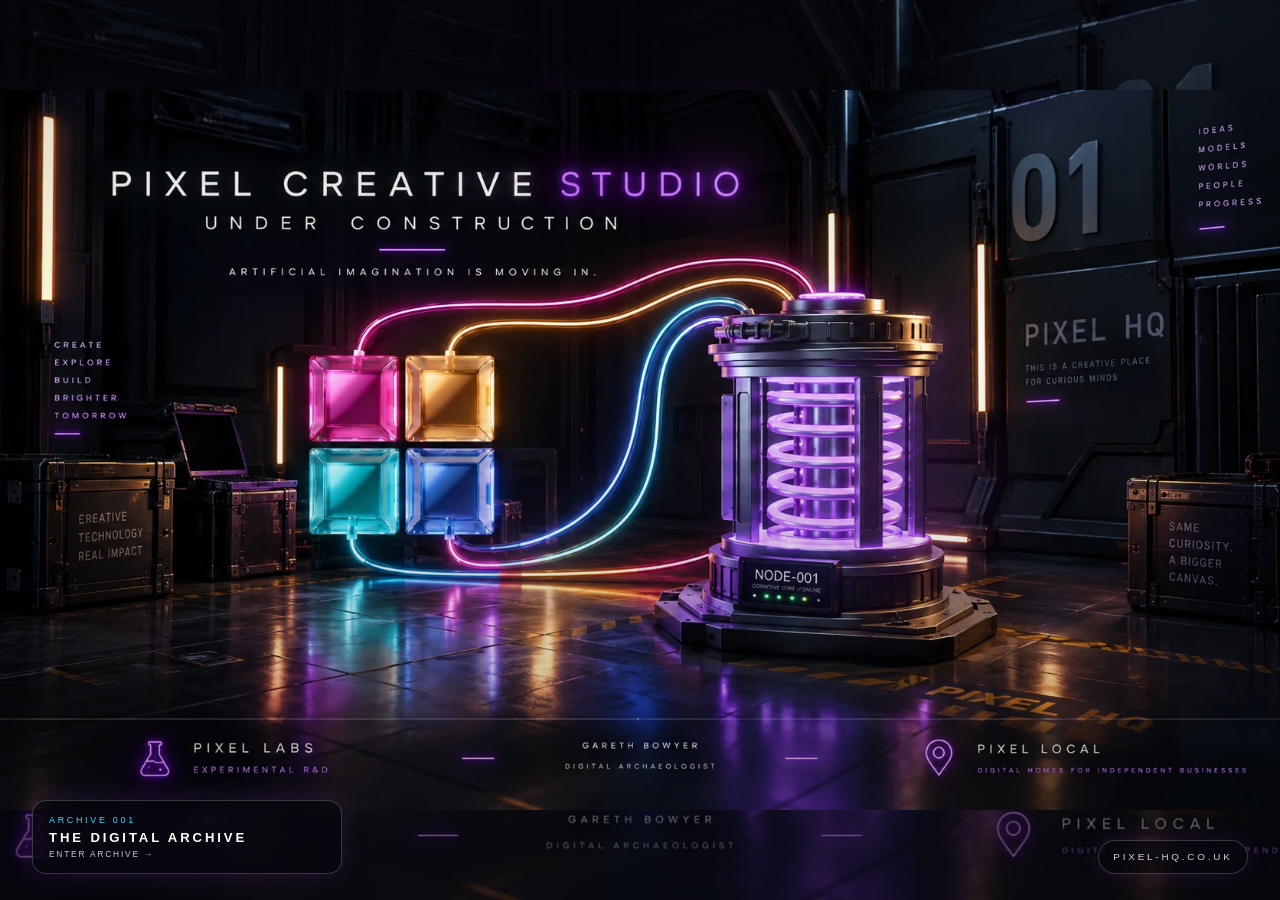
<file: index.html>
<!doctype html>
<html lang="en-GB">
  <head>
    <meta charset="utf-8">
    <meta name="viewport" content="width=device-width, initial-scale=1">
    <meta name="theme-color" content="#080912">
    <meta name="description" content="Pixel Creative Studio is under construction. Artificial Imagination is moving in.">
    <title>Pixel Creative Studio — Under Construction</title>
    <link rel="icon" href="favicon.svg" type="image/svg+xml">
    <link rel="preload" href="assets/pixel-hq-hero.webp" as="image" type="image/webp" fetchpriority="high">
    <link rel="stylesheet" href="styles.css">
  </head>
  <body>
    <main class="hero" aria-labelledby="page-title">
      <picture class="hero__art" aria-hidden="true">
        <source srcset="assets/pixel-hq-hero.webp" type="image/webp">
        <img src="assets/pixel-hq-hero.png" alt="" width="1672" height="941" fetchpriority="high">
      </picture>

      <div class="hero__shade" aria-hidden="true"></div>
      <div class="ambient-glow" aria-hidden="true"></div>

      <header class="identity">
        <p class="eyebrow">Pixel Creative Studio</p>
        <h1 id="page-title">Under Construction</h1>
        <p class="statement">Artificial Imagination is moving in.</p>
      </header>

      <a class="archive-entry" href="/digital-archive/" aria-label="Enter The Digital Archive">
        <span class="archive-entry__number">Archive 001</span>
        <span class="archive-entry__title">The Digital Archive</span>
        <span class="archive-entry__action">Enter Archive →</span>
      </a>

      <a class="domain" href="https://pixel-hq.co.uk" aria-label="Pixel HQ home">Pixel-HQ.co.uk</a>

      <footer class="brand-architecture" aria-label="Pixel Creative Studio brands">
        <section>
          <h2>Pixel Labs</h2>
          <p>Experimental R&amp;D</p>
        </section>
        <section>
          <h2>Gareth Bowyer</h2>
          <p>Digital Archaeologist</p>
        </section>
        <section>
          <h2>Pixel Local</h2>
          <p>Digital homes for independent businesses</p>
        </section>
      </footer>
    </main>
  </body>
</html>
</file>
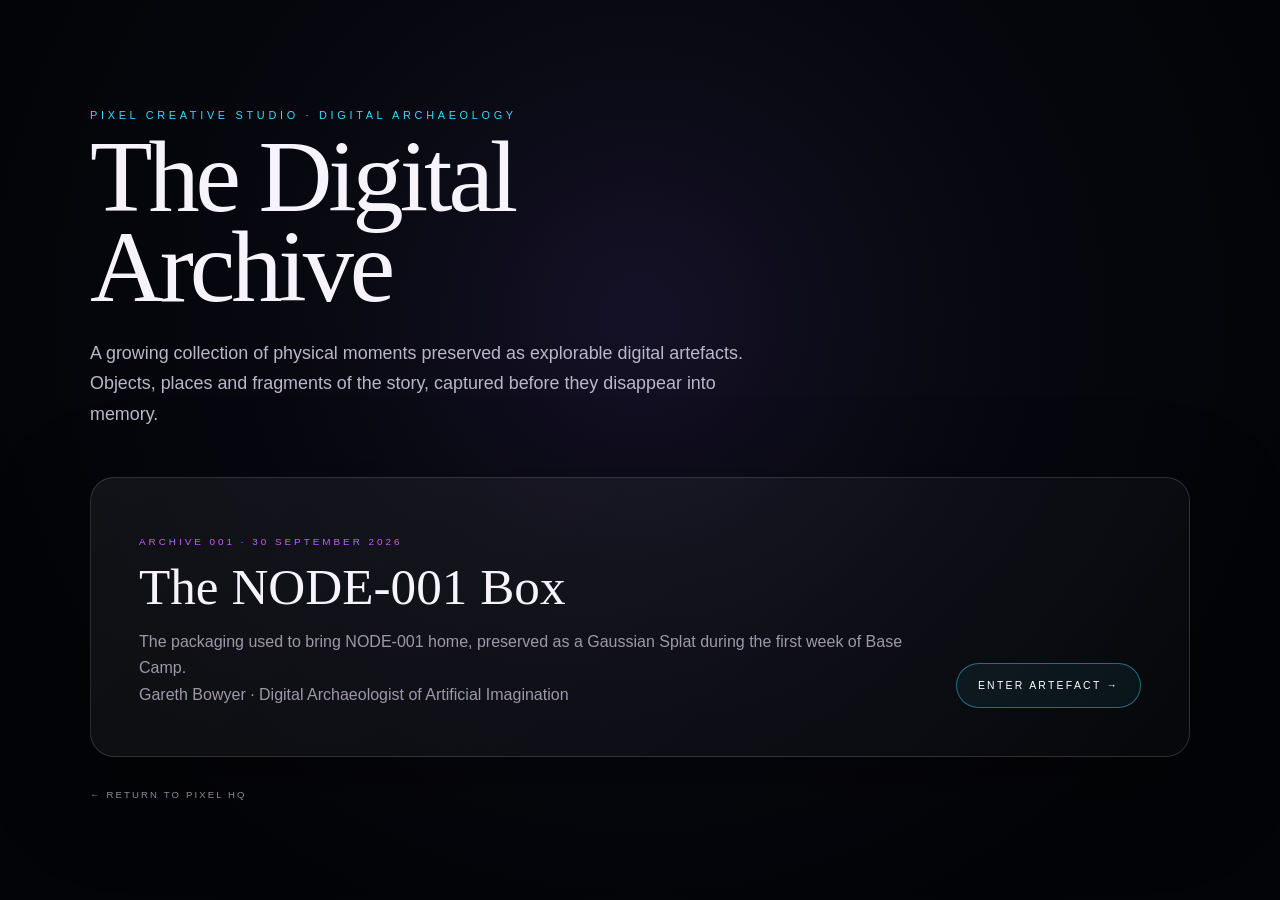
<file: digital-archive/index.html>
<!doctype html>
<html lang="en-GB">
<head>
<meta charset="utf-8">
<meta name="viewport" content="width=device-width,initial-scale=1">
<meta name="theme-color" content="#05060b">
<title>The Digital Archive | Pixel HQ</title>
<style>
*{box-sizing:border-box}html,body{margin:0;min-height:100%;background:#05060b;color:#f6f3fb;font-family:Inter,-apple-system,BlinkMacSystemFont,"Segoe UI",sans-serif}body{min-height:100svh;display:grid;place-items:center;background:radial-gradient(circle at 50% 35%,#151127 0,#080911 36%,#030407 76%)}main{width:min(1100px,92vw);padding:7vh 0}.kicker{color:#35d9ff;text-transform:uppercase;letter-spacing:.34em;font-size:.68rem}.title{margin:.7rem 0 0;font-family:Georgia,serif;font-weight:400;font-size:clamp(3rem,8vw,7.5rem);line-height:.88;letter-spacing:-.04em}.intro{max-width:680px;margin:1.6rem 0 3rem;color:#bcb6c9;font-size:clamp(.95rem,1.4vw,1.15rem);line-height:1.7}.exhibit{display:grid;grid-template-columns:1fr auto;gap:2rem;align-items:end;padding:clamp(1.5rem,4vw,3rem);border:1px solid rgba(255,255,255,.14);border-radius:24px;background:linear-gradient(135deg,rgba(255,255,255,.055),rgba(255,255,255,.018));box-shadow:0 30px 100px rgba(0,0,0,.35)}.number{color:#c65cff;text-transform:uppercase;letter-spacing:.3em;font-size:.62rem}.exhibit h2{margin:.6rem 0 .8rem;font-family:Georgia,serif;font-weight:400;font-size:clamp(2rem,4vw,4rem)}.meta{margin:0;color:#9e98aa;line-height:1.65}.button{display:inline-block;padding:1rem 1.3rem;border:1px solid rgba(53,217,255,.45);border-radius:999px;color:#fff;text-decoration:none;text-transform:uppercase;letter-spacing:.22em;font-size:.65rem;white-space:nowrap;background:rgba(53,217,255,.06)}.button:hover{background:rgba(53,217,255,.13)}.back{display:inline-block;margin-top:2rem;color:#8f899a;text-decoration:none;text-transform:uppercase;letter-spacing:.22em;font-size:.6rem}@media(max-width:700px){.exhibit{grid-template-columns:1fr}.button{text-align:center}}
</style>
</head>
<body>
<main>
<p class="kicker">Pixel Creative Studio · Digital Archaeology</p>
<h1 class="title">The Digital<br>Archive</h1>
<p class="intro">A growing collection of physical moments preserved as explorable digital artefacts. Objects, places and fragments of the story, captured before they disappear into memory.</p>
<section class="exhibit">
<div>
<p class="number">Archive 001 · 30 September 2026</p>
<h2>The NODE-001 Box</h2>
<p class="meta">The packaging used to bring NODE-001 home, preserved as a Gaussian Splat during the first week of Base Camp.<br>Gareth Bowyer · Digital Archaeologist of Artificial Imagination</p>
</div>
<a class="button" href="001-node-001-box/">Enter Artefact →</a>
</section>
<a class="back" href="/">← Return to Pixel HQ</a>
</main>
</body>
</html>
</file>
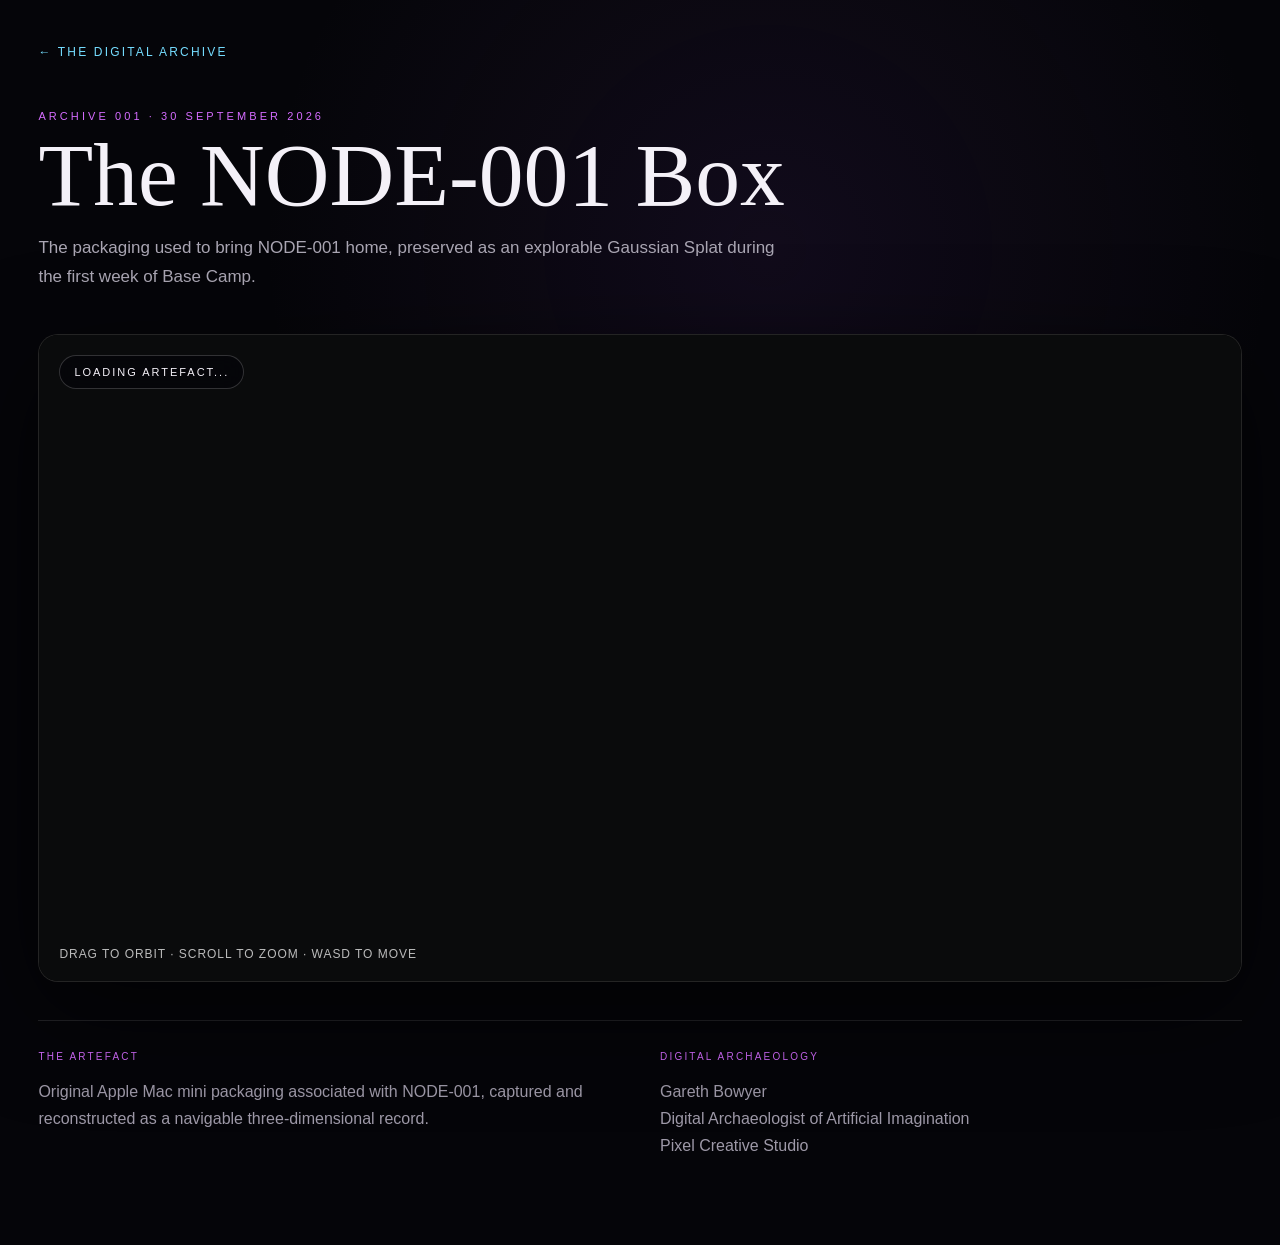
<file: digital-archive/001-node-001-box/index.html>
<!doctype html>
<html lang="en">
<head>
<meta charset="utf-8">
<meta name="viewport" content="width=device-width, initial-scale=1">
<title>The NODE-001 Box | The Digital Archive</title>

<style>
* { box-sizing: border-box; }

html, body {
  margin: 0;
  min-height: 100%;
  background: #050509;
  color: #f4f1f8;
  font-family: Arial, Helvetica, sans-serif;
}

body {
  background:
    radial-gradient(circle at 60% 20%, rgba(74,40,110,.18), transparent 40%),
    #050509;
}

.archive {
  width: min(1500px, 94vw);
  margin: auto;
  padding: 42px 0 70px;
}

.back {
  color: #75ddff;
  text-decoration: none;
  font-size: 12px;
  letter-spacing: .18em;
  text-transform: uppercase;
}

.eyebrow {
  margin-top: 50px;
  color: #d56cff;
  font-size: 11px;
  letter-spacing: .28em;
  text-transform: uppercase;
}

h1 {
  margin: 10px 0 12px;
  font-family: Georgia, "Times New Roman", serif;
  font-weight: 400;
  font-size: clamp(48px, 7vw, 96px);
  line-height: .95;
}

.intro {
  max-width: 760px;
  color: #aaa6b3;
  font-size: 17px;
  line-height: 1.7;
}

.viewer {
  position: relative;
  width: 100%;
  height: min(72vh, 850px);
  min-height: 520px;
  margin-top: 42px;
  overflow: hidden;
  border: 1px solid rgba(255,255,255,.14);
  border-radius: 20px;
  background: #000;
  box-shadow: 0 30px 100px rgba(0,0,0,.6);
}

canvas {
  display: block;
  width: 100%;
  height: 100%;
  outline: none;
}

.badge {
  position: absolute;
  top: 20px;
  left: 20px;
  padding: 10px 14px;
  border: 1px solid rgba(255,255,255,.18);
  border-radius: 999px;
  background: rgba(5,5,9,.72);
  backdrop-filter: blur(12px);
  font-size: 11px;
  letter-spacing: .18em;
  text-transform: uppercase;
}

.controls {
  position: absolute;
  bottom: 20px;
  left: 20px;
  right: 20px;
  color: rgba(255,255,255,.72);
  font-size: 12px;
  letter-spacing: .08em;
  pointer-events: none;
}

.record {
  display: grid;
  grid-template-columns: 1fr 1fr;
  gap: 40px;
  margin-top: 38px;
  padding-top: 30px;
  border-top: 1px solid rgba(255,255,255,.12);
}

.record p {
  color: #9e99a8;
  line-height: 1.7;
}

.label {
  color: #d56cff;
  font-size: 10px;
  letter-spacing: .22em;
  text-transform: uppercase;
}

@media (max-width: 700px) {
  .viewer {
    min-height: 430px;
    height: 65vh;
  }

  .record {
    grid-template-columns: 1fr;
  }
}
</style>

<script type="importmap">
{
  "imports": {
    "three": "./vendor/three/three.module.min.js",
    "three/addons/controls/OrbitControls.js": "./vendor/three/OrbitControls.js",
    "three/addons/postprocessing/Pass.js": "./vendor/three/Pass.js",
    "@sparkjsdev/spark": "./vendor/spark/spark.module.min.js",
    "splat-viewer/": "./viewer/"
  }
}
</script>
</head>

<body>

<main class="archive">

<a class="back" href="../">← The Digital Archive</a>

<div class="eyebrow">Archive 001 · 30 September 2026</div>

<h1>The NODE-001 Box</h1>

<p class="intro">
The packaging used to bring NODE-001 home, preserved as an explorable
Gaussian Splat during the first week of Base Camp.
</p>

<section class="viewer">
  <canvas id="splatCanvas" tabindex="0"></canvas>

  <div class="badge" id="status">
    Loading artefact...
  </div>

  <div class="controls">
    DRAG TO ORBIT · SCROLL TO ZOOM · WASD TO MOVE
  </div>
</section>

<section class="record">
  <div>
    <div class="label">The Artefact</div>
    <p>
      Original Apple Mac mini packaging associated with NODE-001,
      captured and reconstructed as a navigable three-dimensional record.
    </p>
  </div>

  <div>
    <div class="label">Digital Archaeology</div>
    <p>
      Gareth Bowyer<br>
      Digital Archaeologist of Artificial Imagination<br>
      Pixel Creative Studio
    </p>
  </div>
</section>

</main>

<script type="module">
import { createViewer, FILE_TYPES } from "./assets/viewer.js";

const canvas = document.getElementById("splatCanvas");
const status = document.getElementById("status");

try {
  const viewer = createViewer(canvas, { idleSpin: true });

  await viewer.loadSplat(
    "./scene/node-001-box.sog",
    FILE_TYPES.sog
  );

  status.textContent = "ARTEFACT 001 · INTERACTIVE";

  canvas.addEventListener("pointerdown", () => {
    viewer.stopSpin();
  }, { once: true });

} catch (error) {
  console.error(error);
  status.textContent = "ARTEFACT FAILED TO LOAD";
}
</script>

</body>
</html>
</file>
<file: styles.css>
:root {
  color-scheme: dark;
  --ink: #f7f3ff;
  --muted: #cfc7dc;
  --violet: #c65cff;
  --magenta: #ff42c5;
  --cyan: #35d9ff;
  --amber: #ffb65f;
}
* { box-sizing: border-box; }
html, body { min-height: 100%; margin: 0; background: #05060b; }
body { min-height: 100svh; color: var(--ink); font-family: Inter, ui-sans-serif, -apple-system, BlinkMacSystemFont, "Segoe UI", sans-serif; }
.hero { position: relative; isolation: isolate; display: grid; min-height: 100svh; overflow: hidden; background: linear-gradient(rgba(5,6,11,.52),rgba(5,6,11,.52)),url("assets/pixel-hq-hero.webp") 50% 50% / cover no-repeat,#070810; }
.hero__art,.hero__art img,.hero__shade,.ambient-glow { position:absolute; inset:0; width:100%; height:100%; }
.hero__art { z-index:-3; }
.hero__art img { object-fit:contain; object-position:50% 50%; }
.hero__shade { z-index:-2; background:linear-gradient(180deg,rgba(4,5,11,.15),transparent 38%,rgba(4,5,11,.28)); }
.ambient-glow { z-index:-1; left:52%; top:31%; width:31vmax; height:31vmax; border-radius:50%; background:radial-gradient(circle,rgba(189,69,255,.16),transparent 67%); mix-blend-mode:screen; animation:breathe 9s ease-in-out infinite alternate; }
.identity,.brand-architecture { position:absolute; width:1px; height:1px; padding:0; margin:-1px; overflow:hidden; clip:rect(0,0,0,0); white-space:nowrap; border:0; }
.archive-entry { position:absolute; z-index:3; left:clamp(1rem,2.5vw,2.5rem); bottom:clamp(1rem,2vw,2rem); display:grid; gap:.28rem; min-width:min(310px,calc(100vw - 2rem)); padding:.85rem 1rem .9rem; border:1px solid rgba(255,255,255,.2); border-radius:14px; background:rgba(6,7,15,.62); box-shadow:0 0 28px rgba(190,80,255,.15); color:white; text-decoration:none; text-transform:uppercase; backdrop-filter:blur(14px); animation:reveal 1.4s .65s both; transition:border-color .25s ease,background .25s ease,transform .25s ease; }
.archive-entry:hover { transform:translateY(-3px); border-color:rgba(53,217,255,.6); background:rgba(8,10,20,.78); }
.archive-entry__number { color:var(--cyan); font-size:.56rem; letter-spacing:.3em; }
.archive-entry__title { font-size:.82rem; font-weight:600; letter-spacing:.22em; }
.archive-entry__action { color:var(--muted); font-size:.52rem; letter-spacing:.22em; }
.archive-entry:focus-visible,.domain:focus-visible { outline:2px solid var(--cyan); outline-offset:4px; }
.domain { position:absolute; z-index:2; right:clamp(1rem,2.5vw,2.5rem); bottom:clamp(1rem,2vw,2rem); padding:.7rem .9rem; border:1px solid rgba(255,255,255,.2); border-radius:999px; background:rgba(6,7,15,.56); box-shadow:0 0 24px rgba(190,80,255,.13); color:rgba(255,255,255,.82); font-size:clamp(.62rem,.7vw,.76rem); font-weight:500; letter-spacing:.28em; line-height:1; text-decoration:none; text-transform:uppercase; backdrop-filter:blur(12px); animation:reveal 1.4s .5s both; }
@keyframes breathe { from { opacity:.45; transform:scale(.96); } to { opacity:1; transform:scale(1.05); } }
@keyframes reveal { from { opacity:0; transform:translateY(8px); } to { opacity:1; transform:translateY(0); } }
@media (max-aspect-ratio:4 / 5) {
  .hero__art img { object-fit:cover; object-position:58% 50%; }
  .hero__shade { background:linear-gradient(180deg,rgba(4,5,11,.92) 0%,rgba(4,5,11,.42) 27%,transparent 52%),linear-gradient(0deg,rgba(4,5,11,.96) 0%,rgba(4,5,11,.45) 31%,transparent 55%); }
  .identity { position:relative; align-self:start; width:auto; height:auto; margin:0; padding:clamp(2.25rem,9vw,4.5rem) 1.5rem 0; overflow:visible; clip:auto; white-space:normal; text-align:center; animation:reveal 1.4s both; }
  .eyebrow,.identity h1,.statement,.brand-architecture h2,.brand-architecture p { margin:0; text-transform:uppercase; }
  .eyebrow { font-size:clamp(.78rem,3.8vw,1.05rem); letter-spacing:.32em; }
  .identity h1 { margin-top:.8rem; color:#f3e7ff; font-size:clamp(.7rem,3.4vw,.92rem); font-weight:400; letter-spacing:.4em; text-shadow:0 0 18px rgba(201,83,255,.7); }
  .statement { margin-top:1.1rem; color:var(--muted); font-size:clamp(.57rem,2.6vw,.7rem); letter-spacing:.24em; }
  .brand-architecture { position:relative; isolation:isolate; align-self:end; display:grid; gap:.8rem; width:auto; height:auto; margin:0; padding:0 1.25rem 8.8rem; overflow:visible; clip:auto; white-space:normal; text-align:center; animation:reveal 1.4s .35s both; }
  .brand-architecture::before { position:absolute; z-index:-1; inset:-1.25rem -.75rem -1.6rem; content:""; background:radial-gradient(ellipse at 50% 58%,rgba(4,5,11,.94) 0%,rgba(4,5,11,.84) 50%,rgba(4,5,11,.42) 72%,transparent 88%); backdrop-filter:blur(2px); pointer-events:none; }
  .brand-architecture section { min-width:0; }
  .brand-architecture h2 { font-size:.68rem; font-weight:500; letter-spacing:.3em; }
  .brand-architecture p { margin-top:.25rem; color:#d398ef; font-size:.5rem; letter-spacing:.2em; }
  .archive-entry { left:50%; bottom:4.25rem; width:calc(100% - 2.5rem); min-width:0; transform:translateX(-50%); text-align:center; animation-name:reveal-archive-mobile; }
  .archive-entry:hover { transform:translate(-50%,-3px); }
  .domain { right:50%; bottom:1.25rem; transform:translateX(50%); animation-name:reveal-mobile; }
  @keyframes reveal-mobile { from { opacity:0; transform:translate(50%,8px); } to { opacity:1; transform:translate(50%,0); } }
  @keyframes reveal-archive-mobile { from { opacity:0; transform:translate(-50%,8px); } to { opacity:1; transform:translate(-50%,0); } }
}
@media (prefers-reduced-motion:reduce) { *,*::before,*::after { scroll-behavior:auto !important; animation-duration:.01ms !important; animation-iteration-count:1 !important; } }
</file>
